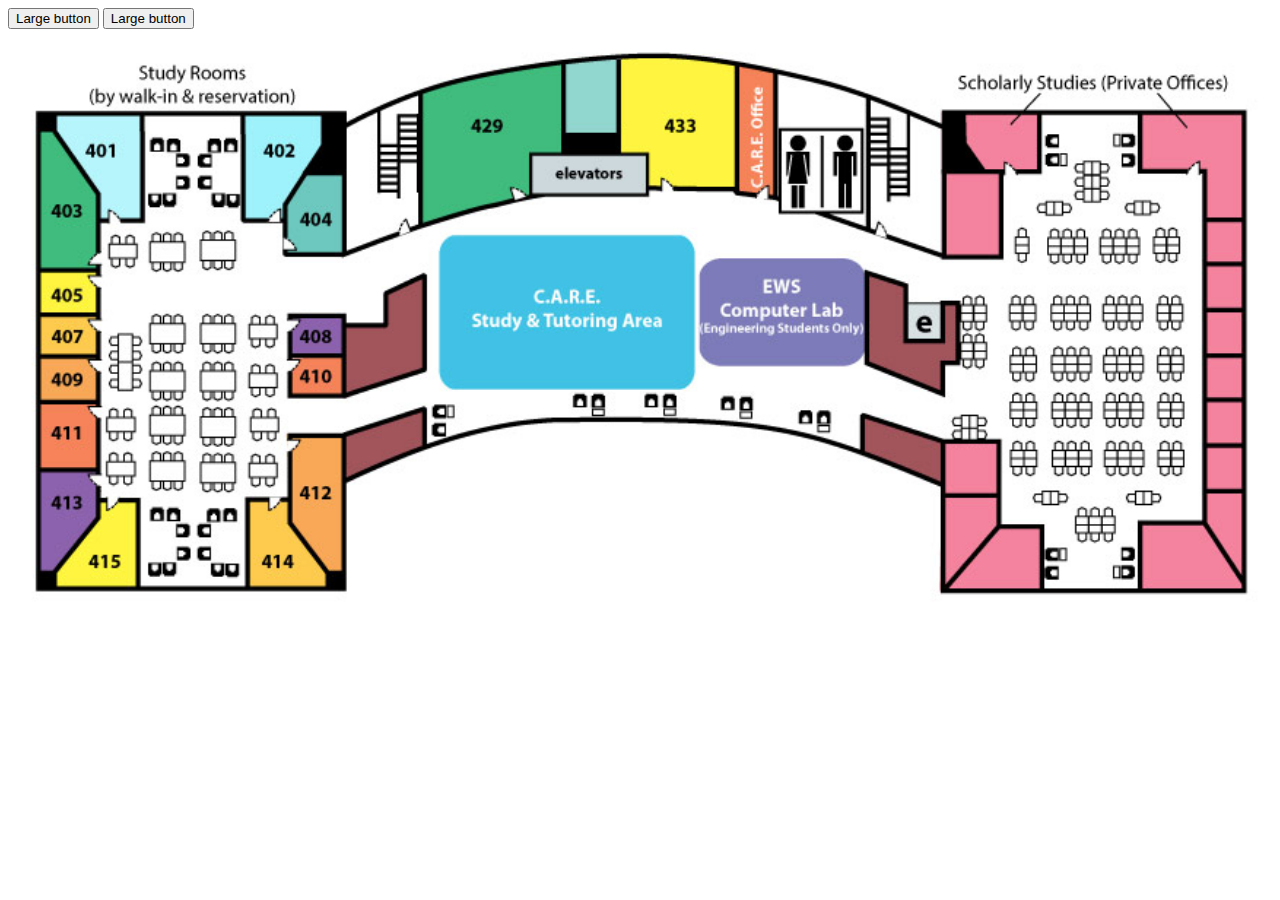
<file: html/floorView.html>
<!doctype html>
<html lang="en">
  <head>
    <title>Floor View</title>
    <!-- Required meta tags -->
    <meta charset="utf-8">
    <meta name="viewport" content="width=device-width, initial-scale=1, shrink-to-fit=no">

    <!-- Bootstrap CSS -->
    <link rel="stylesheet" href="https://maxcdn.bootstrapcdn.com/bootstrap/4.0.0-beta.2/css/bootstrap.min.css" integrity="sha384-PsH8R72JQ3SOdhVi3uxftmaW6Vc51MKb0q5P2rRUpPvrszuE4W1povHYgTpBfshb" crossorigin="anonymous">
  </head>
  <body>
    <div id="floorButtons">
        <button type="button" class="btn btn-primary btn-lg">Large button</button>
        <button type="button" class="btn btn-secondary btn-lg">Large button</button>
    </div>

    <div id="floorMap">
        <img src = "./resources/grainger_4.jpg"/ width = "100%" height = "100%">
    </div>

    <!-- Optional JavaScript -->
    <!-- jQuery first, then Popper.js, then Bootstrap JS -->
    <script src="https://code.jquery.com/jquery-3.2.1.slim.min.js" integrity="sha384-KJ3o2DKtIkvYIK3UENzmM7KCkRr/rE9/Qpg6aAZGJwFDMVNA/GpGFF93hXpG5KkN" crossorigin="anonymous"></script>
    <script src="https://cdnjs.cloudflare.com/ajax/libs/popper.js/1.12.3/umd/popper.min.js" integrity="sha384-vFJXuSJphROIrBnz7yo7oB41mKfc8JzQZiCq4NCceLEaO4IHwicKwpJf9c9IpFgh" crossorigin="anonymous"></script>
    <script src="https://maxcdn.bootstrapcdn.com/bootstrap/4.0.0-beta.2/js/bootstrap.min.js" integrity="sha384-alpBpkh1PFOepccYVYDB4do5UnbKysX5WZXm3XxPqe5iKTfUKjNkCk9SaVuEZflJ" crossorigin="anonymous"></script>
  </body>
</html>
</file>
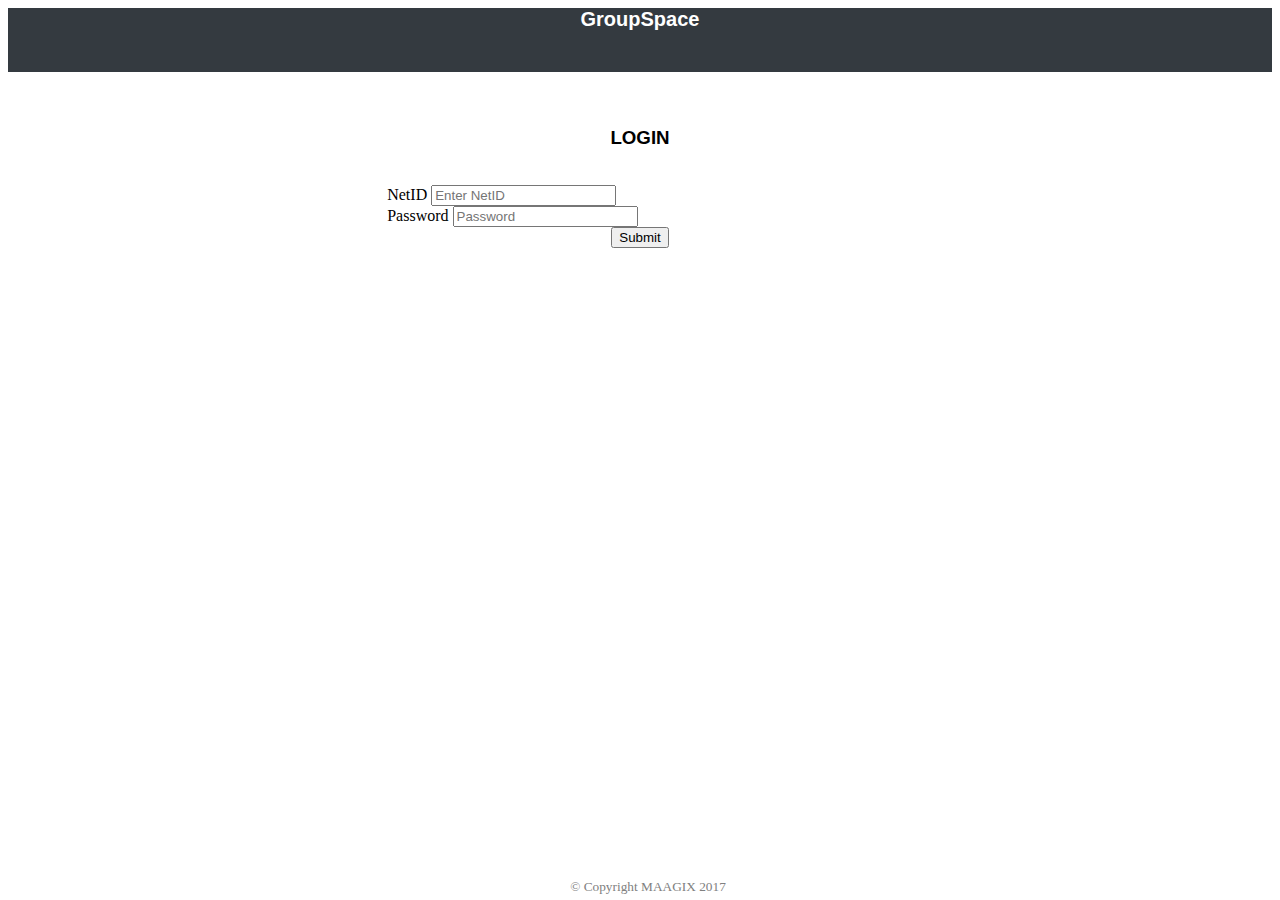
<file: html/login.html>
<!doctype html>
<html lang="en">
  <head>
    <title>Login</title>
    <!-- Required meta tags -->
    <meta charset="utf-8">
    <meta name="viewport" content="width=device-width, initial-scale=1, shrink-to-fit=no">

    <!-- Bootstrap CSS -->
    <link rel="stylesheet" href="https://maxcdn.bootstrapcdn.com/bootstrap/4.0.0-beta.2/css/bootstrap.min.css" integrity="sha384-PsH8R72JQ3SOdhVi3uxftmaW6Vc51MKb0q5P2rRUpPvrszuE4W1povHYgTpBfshb" crossorigin="anonymous">
    <script src="./util.js"></script>

    <style>
    .navbar
    {
        min-height: 4em;
        background-color: rgb(52,58,64);
        border-radius: 0px;
    }

    .navbar-right {
        margin-right: 0;
    }

    .navbar-brand
    {
        position: absolute;
        width: 100%;
        left: 0;
        text-align: center;
        font-weight: bold;
    }

    #title
    {
        color: white;
        margin: 0 auto;
        font-family: "Helvetica Neue", Arial, Helvetica, Geneva, sans-serif;
        font-size: 20px;
    }

    .center {
      margin: auto;
      width: 40%;
    }

    .center-btn {
      margin: 0 auto;
      text-align: center;
    }

    #login {
      font-family: "Helvetica Neue", Arial, Helvetica, Geneva, sans-serif;
      font-weight: bold;
      text-align: center;
    }

    #footer {
      position: absolute;
      bottom: 5px;
      color: gray;
      width: 100%;
      text-align: center;
    }
    </style>

  </head>
  <body>
    <nav class="navbar navbar-light bg-light bg-dark p-2">
        <div class="navbar-brand h1" id="title"><a href="index.html" style="text-decoration:none;color:white;">GroupSpace</a></div>
    </nav>

  <div class="center">
    <br/><br/>
    <h3 id="login">LOGIN</h3>
    <br/>

    <div class="form-group">
      <label>NetID</label>
      <input type="text" class="form-control" id="username" placeholder="Enter NetID">
    </div>
    <div class="form-group">
      <label>Password</label>
      <input type="password" class="form-control" id="password" placeholder="Password">
    </div>
    <div class="center-btn">
      <button type="submit" class="btn btn-primary" onclick="login();">Submit</button>
    </div>
  </div>
  <footer id="footer">
    <small>© Copyright MAAGIX 2017</small>
  </footer>

<script type="text/javascript">

  function login(){
    var username = document.getElementById("username").value;
    var password = document.getElementById("password").value;
    var xhttp = new XMLHttpRequest();
    xhttp.open("GET", "http://groupspaceuiuc.com:5000/login?username=" + username + "&password=" + password, false);
    //xhttp.setRequestHeader("Content-type", "text/plain");
    xhttp.send(null);
    var status = xhttp.responseText;
    if (status != "failure"){
      setCookie("username", username, 1);
      window.location="http://groupspaceuiuc.com/index.html";
    }
    else{
      alert("Wrong NetID-Password combination");
    }
  }
</script>

    <!-- Optional JavaScript -->
    <!-- jQuery first, then Popper.js, then Bootstrap JS -->
    <script src="https://code.jquery.com/jquery-3.2.1.slim.min.js" integrity="sha384-KJ3o2DKtIkvYIK3UENzmM7KCkRr/rE9/Qpg6aAZGJwFDMVNA/GpGFF93hXpG5KkN" crossorigin="anonymous"></script>
    <script src="https://cdnjs.cloudflare.com/ajax/libs/popper.js/1.12.3/umd/popper.min.js" integrity="sha384-vFJXuSJphROIrBnz7yo7oB41mKfc8JzQZiCq4NCceLEaO4IHwicKwpJf9c9IpFgh" crossorigin="anonymous"></script>
    <script src="https://maxcdn.bootstrapcdn.com/bootstrap/4.0.0-beta.2/js/bootstrap.min.js" integrity="sha384-alpBpkh1PFOepccYVYDB4do5UnbKysX5WZXm3XxPqe5iKTfUKjNkCk9SaVuEZflJ" crossorigin="anonymous"></script>
  </body>
</html>
</file>
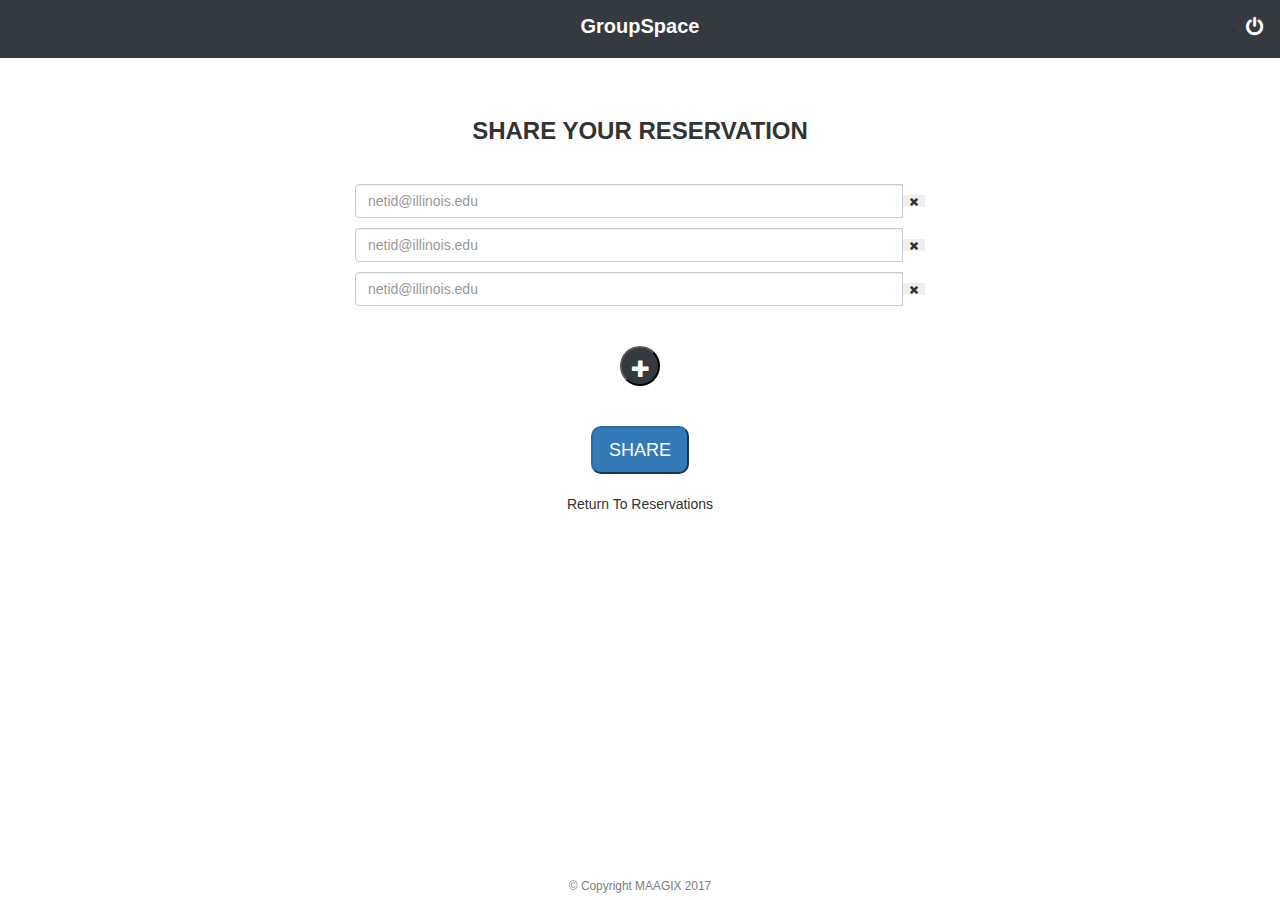
<file: html/share_confirmation.html>
<!-- Page for sharing room reservation confirmation info with group members -->
<!DOCTYPE html>
<html>
    <head>
        <title>Share Reservation</title>

        <link rel="stylesheet" href="https://maxcdn.bootstrapcdn.com/bootstrap/3.3.7/css/bootstrap.min.css" integrity="sha384-BVYiiSIFeK1dGmJRAkycuHAHRg32OmUcww7on3RYdg4Va+PmSTsz/K68vbdEjh4u" crossorigin="anonymous">
        <link href="https://maxcdn.bootstrapcdn.com/font-awesome/4.7.0/css/font-awesome.min.css" rel="stylesheet">

        <script src="https://ajax.googleapis.com/ajax/libs/jquery/3.1.0/jquery.min.js"></script>
        <script src="https://maxcdn.bootstrapcdn.com/bootstrap/3.3.7/js/bootstrap.min.js" integrity="sha384-Tc5IQib027qvyjSMfHjOMaLkfuWVxZxUPnCJA7l2mCWNIpG9mGCD8wGNIcPD7Txa" crossorigin="anonymous"></script>
        <script src="./util.js"></script>
        <style>
        .navbar
        {
            min-height: 4em;
            background-color: rgb(52,58,64);
            border-radius: 0px;
        }

        .navbar-right {
            margin-right: 0;
        }

        .navbar-brand
        {
            position: absolute;
            width: 100%;
            left: 0;
            text-align: center;
        }

        #title
        {
            color: white;
            margin: 0 auto;
            font-family: "Helvetica Neue", Arial, Helvetica, Geneva, sans-serif;
            font-size: 20px;
            font-weight: bold;
        }

        .page-title {
            font-family: "Helvetica Neue", Arial, Helvetica, Geneva, sans-serif;
            font-weight: bold;
        }

        .center {
            margin: 0 auto;
            text-align: center;
        }

        .btn-remove {
            border: none;
        }

        .btn-add {
            width: 40px;
            height: 40px;
            text-align: center;
            padding: 10px 10px 10px 10px;
            border-radius: 50%;
            background-color: rgb(52,58,64);
        }

        .shareButton {
            border-radius: 10px;
        }
        .returnButton {
            border-radius: 5px;
        }

        .entry:not(:first-of-type) {
            margin-top: 10px;
        }

        .glyphicon-remove {
            font-size: 10px;
        }

        .glyphicon-plus {
            font-size: 18px;
            color: white;
        }

        .fa-power-off {
            font-size: 20px;
            color: white;
            padding-top: 15px;
        }

        #footer {
          position: absolute;
          bottom: 5px;
          color: gray;
          width: 100%;
          text-align: center;
        }
        </style>


        <script>
        $(function()
        {
            $(document).on('click', '.btn-add', function(e)
            {
                e.preventDefault();

                var controlForm = $('.controls .d1:first'),
                    currentEntry = $('.entry:first'),
                    newEntry = $(currentEntry.clone()).appendTo(controlForm);

                    newEntry.find('input').val('');

            }).on('click', '.btn-remove', function(e)
            {
                $(this).parents('.entry:first').remove();

                e.preventDefault();
                return false;
            });
        });

        </script>
    </head>
<body>
<nav class="navbar navbar-light bg-light p-2">
    <div class="navbar-brand h1" id="title"><a href="index.html" style="text-decoration:none; color:white">GroupSpace</a></div>
    <div class="navbar-collapse collapse">
        <ul class="navbar navbar-nav navbar-right">
            <li>
                <a href="javascript:logout();">
                    <span class="fa fa-power-off"></span>
                </a>
            </li>
        </ul>
    </div>
</nav>
<div class="container">
    <br/><br/>
    <h3 class="center page-title">SHARE YOUR RESERVATION</h3>
    <br/><br/>
        <div class="form-group center">
            <div class="control-group" id="fields">
                <div class="controls center">
                    <div class="d1">
                        <div class="entry input-group col-xs-6 center">
                            <input class="form-control" name="fields[]" type="text" placeholder="netid@illinois.edu" />

                            <span class="input-group-btn">
                                <button class="btn-remove" type="button"><span class="glyphicon glyphicon-remove"></span></button>
                            </span>
                        </div>
                        <div class="entry input-group col-xs-6 center">
                            <input class="form-control" name="fields[]" type="text" placeholder="netid@illinois.edu" />

                            <span class="input-group-btn">
                                <button class="btn-remove" type="button"><span class="glyphicon glyphicon-remove"></span></button>
                            </span>
                        </div>
                        <div class="entry input-group col-xs-6 center">
                            <input class="form-control" name="fields[]" type="text" placeholder="netid@illinois.edu" />

                            <span class="input-group-btn">
                                <button class="btn-remove" type="button"><span class="glyphicon glyphicon-remove"></span></button>
                            </span>
                        </div>
                    </div>
                <br/>
                </div>

                <br/>
                <span>
                    <button class="btn-add" type="button">
                        <span class="glyphicon glyphicon-plus"></span>
                    </button>
                </span>
            </div>

            <br/><br/>
            <button type="submit" class="shareButton btn-lg btn-primary" onclick="reloc();">SHARE</button>
            <br/><br/>
            <a class="returnButton btn-default" href="index.html">Return To Reservations</a>
            <script>
                function reloc(){
                    alert("Success. You will be re-directed to home page.");
                    window.location.replace("http://groupspaceuiuc.com/index.html");
                }
            </script>
        </div>
</div>
  <footer id="footer">
    <small>© Copyright MAAGIX 2017</small>
  </footer>
</body>
</html>
</file>
